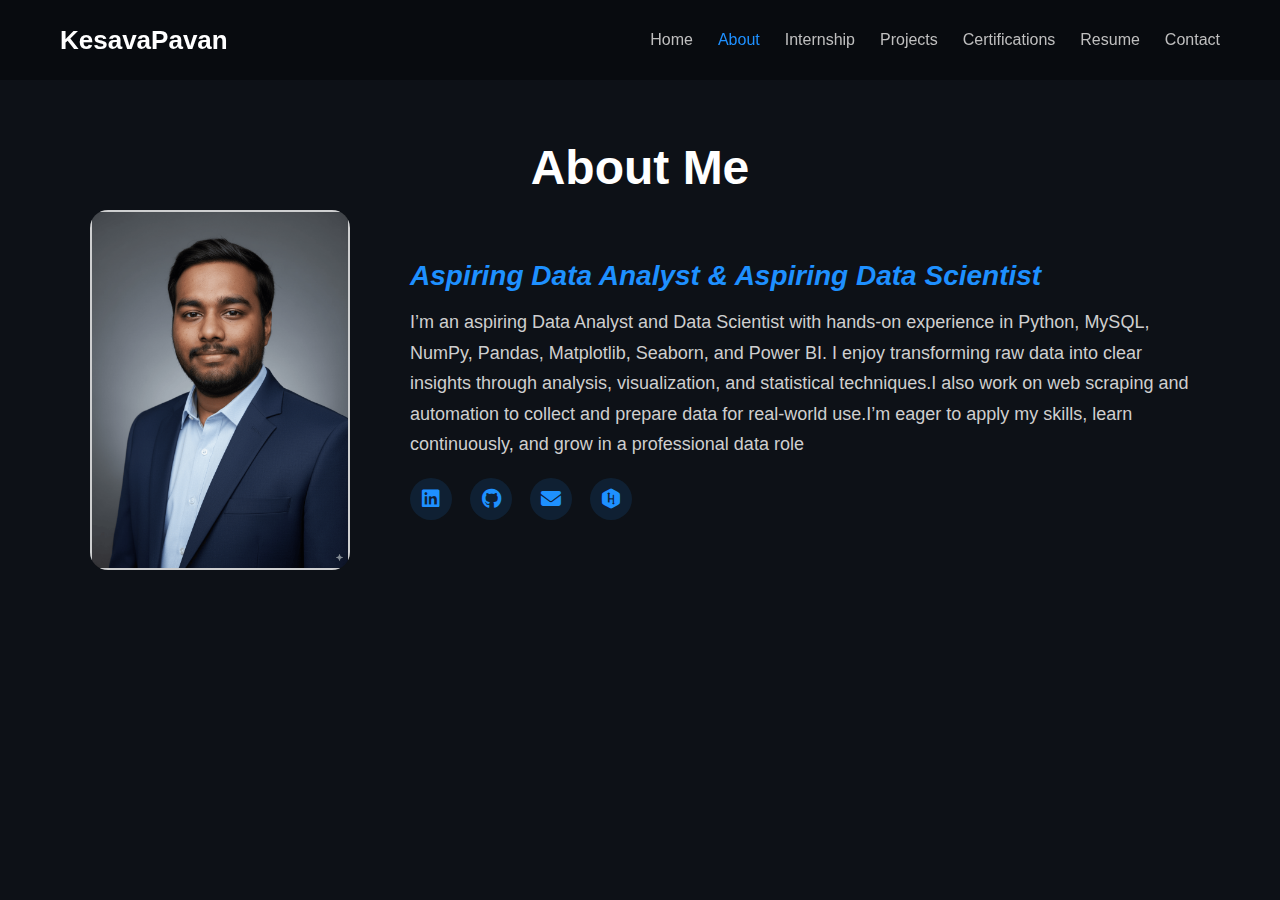
<file: about.html>
<!DOCTYPE html>
<html lang="en">
<head>
    <meta charset="UTF-8">
    <meta name="viewport" content="width=device-width, initial-scale=1.0">
    <title>About | KesavaPavan</title>
    <link rel="stylesheet" href="style.css">
    <link rel="stylesheet" href="https://cdnjs.cloudflare.com/ajax/libs/font-awesome/6.5.0/css/all.min.css">
</head>

<body>

<!-- NAVBAR -->
<header>
    <nav>
        <h2 class="logo">KesavaPavan</h2>
        <ul>
            <li><a href="index.html">Home</a></li>
            <li><a class="active" href="about.html">About</a></li>
            <li><a href="internship.html">Internship</a></li>
            
            <li><a href="projects.html">Projects</a></li>
            <li><a href="certifications.html">Certifications</a></li>
            <li><a href="resume.html">Resume</a></li>
            <li><a href="contact.html">Contact</a></li>
        </ul>
    </nav>
</header>

<!-- ABOUT SECTION -->
<section class="about-section animate-page">

    <h1 class="section-title">About Me</h1>

    <div class="about-container">

        <!-- LEFT SIDE IMAGE -->
        <div class="about-img">
            <img src="images\kesava.png" alt="Profile Photo">
        </div>

        <!-- RIGHT SIDE CONTENT -->
        <div class="about-text">
            <h2>Aspiring Data Analyst & Aspiring Data Scientist</h2>

            <p>
                I’m an aspiring Data Analyst and Data Scientist with hands-on experience in Python, MySQL, NumPy, Pandas, Matplotlib, Seaborn, and Power BI. I enjoy transforming raw data into clear insights through analysis, visualization, and statistical techniques.I also work on web scraping and automation to collect and prepare data for real-world use.I’m eager to apply my skills, learn continuously, and grow in a professional data role
            </p>

            <!-- SOCIAL ICONS -->
            <div class="social-links">
                <a href="https://www.linkedin.com/in/kesavapavan-gadde-26a3b5263/" target="_blank">
                    <i class="fab fa-linkedin"></i>
                </a>

                <a href="https://github.com/kesavapavan13" target="_blank">
                    <i class="fab fa-github"></i>
                </a>

                <a href="mailto:kesavapavangadde@gmail.com">
                    <i class="fa-solid fa-envelope"></i>
                </a>
                <a href="https://www.hackerrank.com/profile/kesavapavangade" target="_blank">
                    <i class="fab fa-hackerrank"></i>
                </a>
            </div>

        </div>
    </div>

</section>

</body>
</html>
</file>
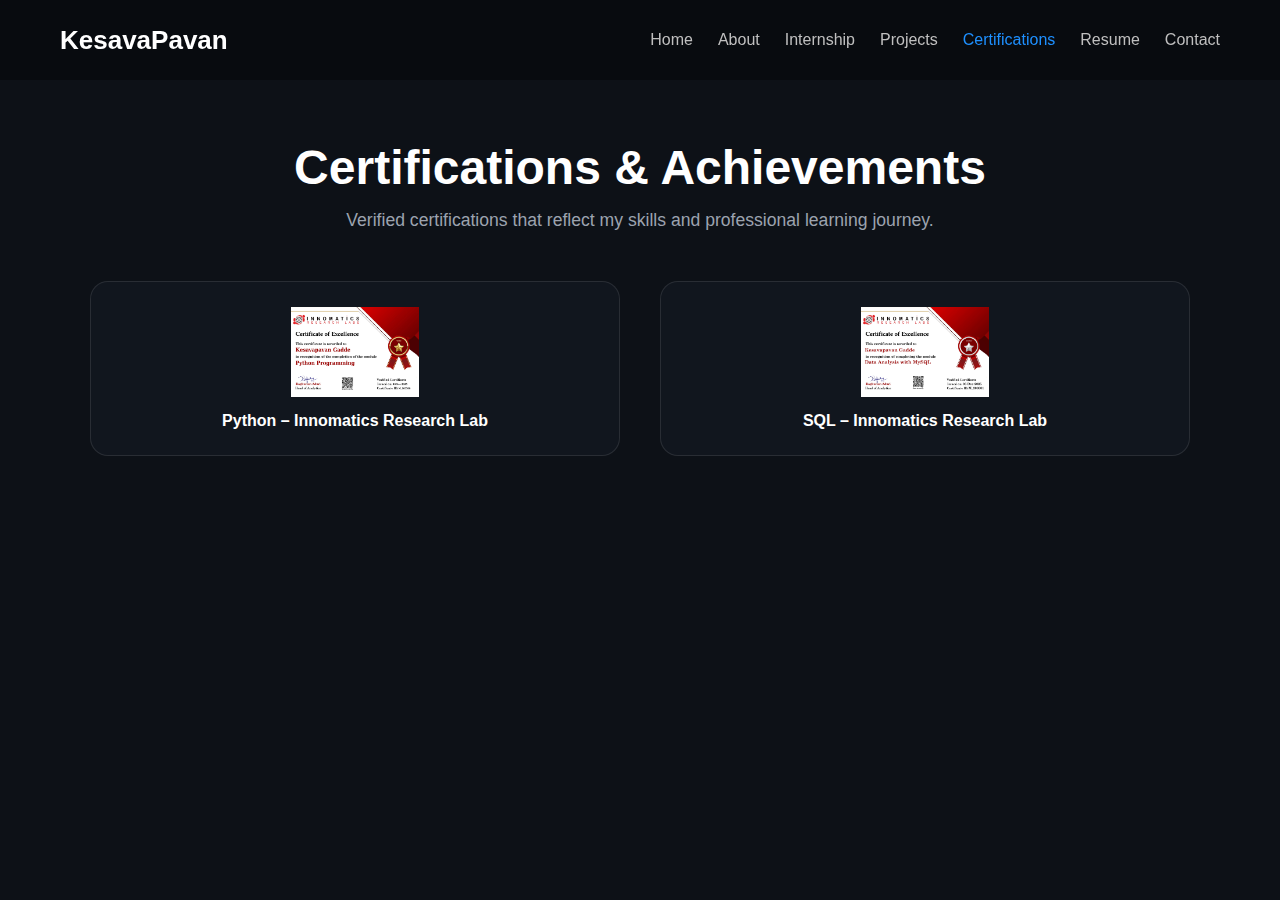
<file: certifications.html>
<!DOCTYPE html>
<html lang="en">
<head>
    <meta charset="UTF-8">
    <meta name="viewport" content="width=device-width, initial-scale=1.0">
    <title>Certifications | KesavaPavan</title>
    <link rel="stylesheet" href="style.css">
</head>

<body>
    

<!-- NAVBAR -->
<header>
    <nav>
        <h2 class="logo">KesavaPavan</h2>
        <ul>
            <li><a href="index.html">Home</a></li>
            <li><a href="about.html">About</a></li>
            <li><a href="internship.html">Internship</a></li>
            <li><a href="projects.html">Projects</a></li>
            <li><a class="active" href="certifications.html">Certifications</a></li>
            <li><a href="resume.html">Resume</a></li>
            <li><a href="contact.html">Contact</a></li>
        </ul>
    </nav>
</header>

<!-- CERTIFICATION PAGE -->
<section class="cert-page animate-page">

    <h1 class="section-title">Certifications & Achievements</h1>

    <p class="section-subtitle">
        Verified certifications that reflect my skills and professional learning journey.
    </p>

    <!-- CARD GRID (Matches your CSS) -->
    <div class="cert-container">

        <!-- CARD 1 -->
        <div class="cert-card">
            <a href="#cert-python">
                <img src="images\PythoProgramming.jpg" alt="Python Certificate">
                <h3>Python – Innomatics Research Lab</h3>
            </a>
        </div>

        <!-- CARD 2 -->
        <div class="cert-card">
            <a href="#cert-sql">
                <img src="images\sql.jpg" alt="SQL Certificate">
                <h3>SQL – Innomatics Research Lab</h3>
            </a>
        </div>

    </div> <!-- END CARD GRID -->

</section>

<!-- ==================== MODALS ==================== -->

<!-- PYTHON MODAL -->
<div id="cert-python" class="cert-modal">
    <div class="modal-content">
        <a href="#" class="close-btn">&times;</a>
        <img src="images\PythoProgramming.jpg" alt="Python Certificate">
        <h2>Python Certification</h2>
        <p><strong>Issued by:</strong> Innomatics Research Lab</p>
        <p>Successfully completed foundational Python programming including loops, functions, and logic building.</p>
    </div>
</div>

<!-- SQL MODAL -->
<div id="cert-sql" class="cert-modal">
    <div class="modal-content">
        <a href="#" class="close-btn">&times;</a>
        <img src="images\sql.jpg" alt="SQL Certificate">
        <h2>SQL (Intermediate)</h2>
        <p><strong>Issued by:</strong> HackerRank</p>
        <p>Certified for SQL skills including joins, grouping, filtering, and relational database operations.</p>
    </div>
</div>

</body>
</html>
</file>
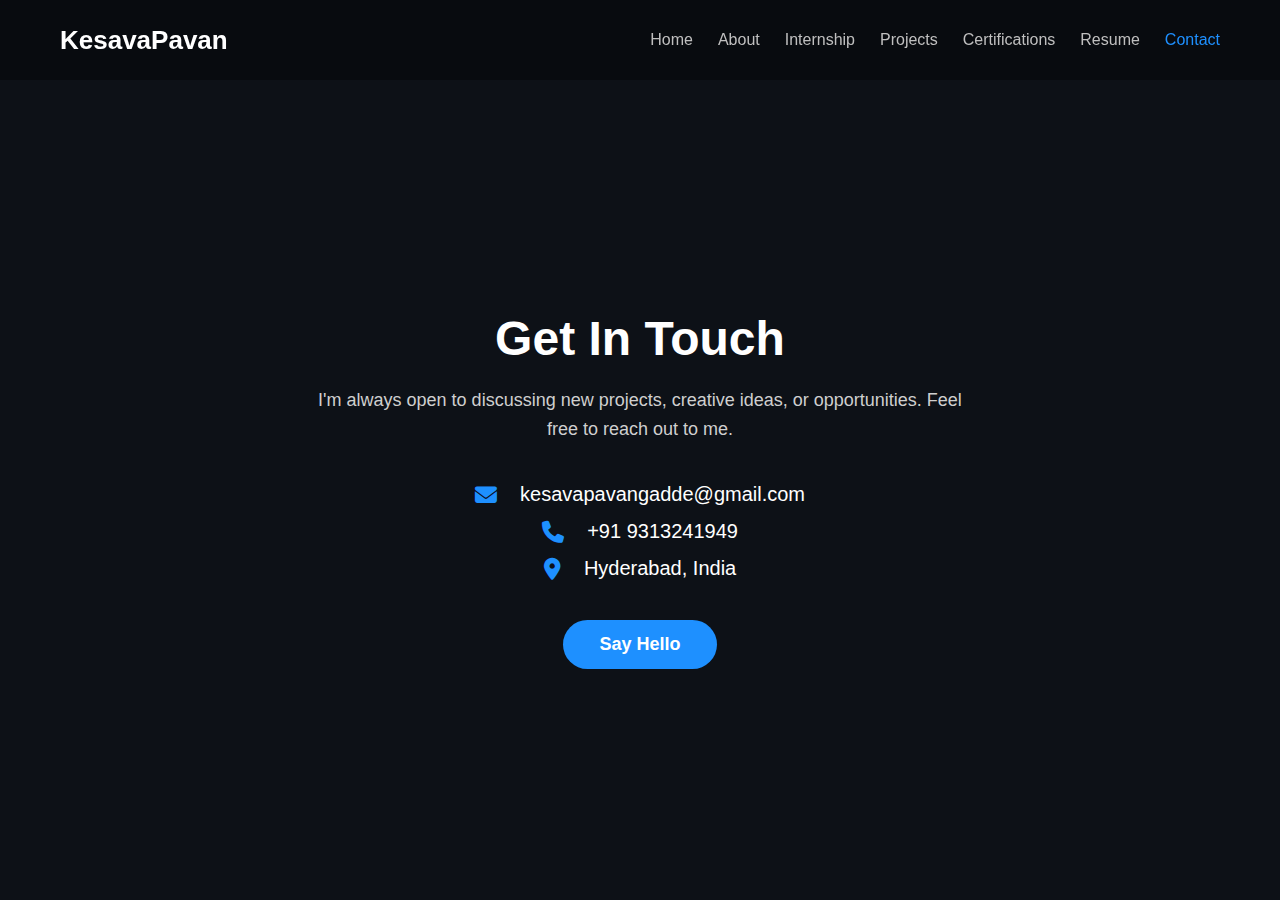
<file: contact.html>
<!DOCTYPE html>
<html lang="en">
<head>
    <meta charset="UTF-8">
    <meta name="viewport" content="width=device-width, initial-scale=1.0">
    <title>Contact | KesavaPavan</title>
    <link rel="stylesheet" href="style.css">
    <link rel="stylesheet" href="https://cdnjs.cloudflare.com/ajax/libs/font-awesome/6.5.0/css/all.min.css">
</head>

<body>
    
<!-- NAVBAR -->
<header>
    <nav>
        <h2 class="logo">KesavaPavan</h2>
        <ul>
            <li><a href="index.html">Home</a></li>
            <li><a href="about.html">About</a></li>
            <li><a href="internship.html">Internship</a></li>
            <li><a href="projects.html">Projects</a></li>
            <li><a href="certifications.html">Certifications</a></li>
            <li><a href="resume.html">Resume</a></li>
            <li><a class="active" href="contact.html">Contact</a></li>
        </ul>
    </nav>
</header>


<!-- CONTACT SECTION -->
<section class="contact-section animate-page">

    <h1 class="section-title">Get In Touch</h1>

    <p class="contact-subtitle">
        I'm always open to discussing new projects, creative ideas, or opportunities.  
        Feel free to reach out to me.
    </p>

    <!-- CONTACT INFO -->
    <div class="contact-info">
        <p><i class="fa-solid fa-envelope"></i> &nbsp; kesavapavangadde@gmail.com</p>
        <p><i class="fa-solid fa-phone"></i> &nbsp; +91 9313241949</p>
        <p><i class="fa-solid fa-location-dot"></i> &nbsp; Hyderabad, India</p>
    </div>

    <a href="mailto:kesavapavangadde@gmail.com" class="contact-btn">Say Hello</a>

</section>

</body>
</html>
</file>
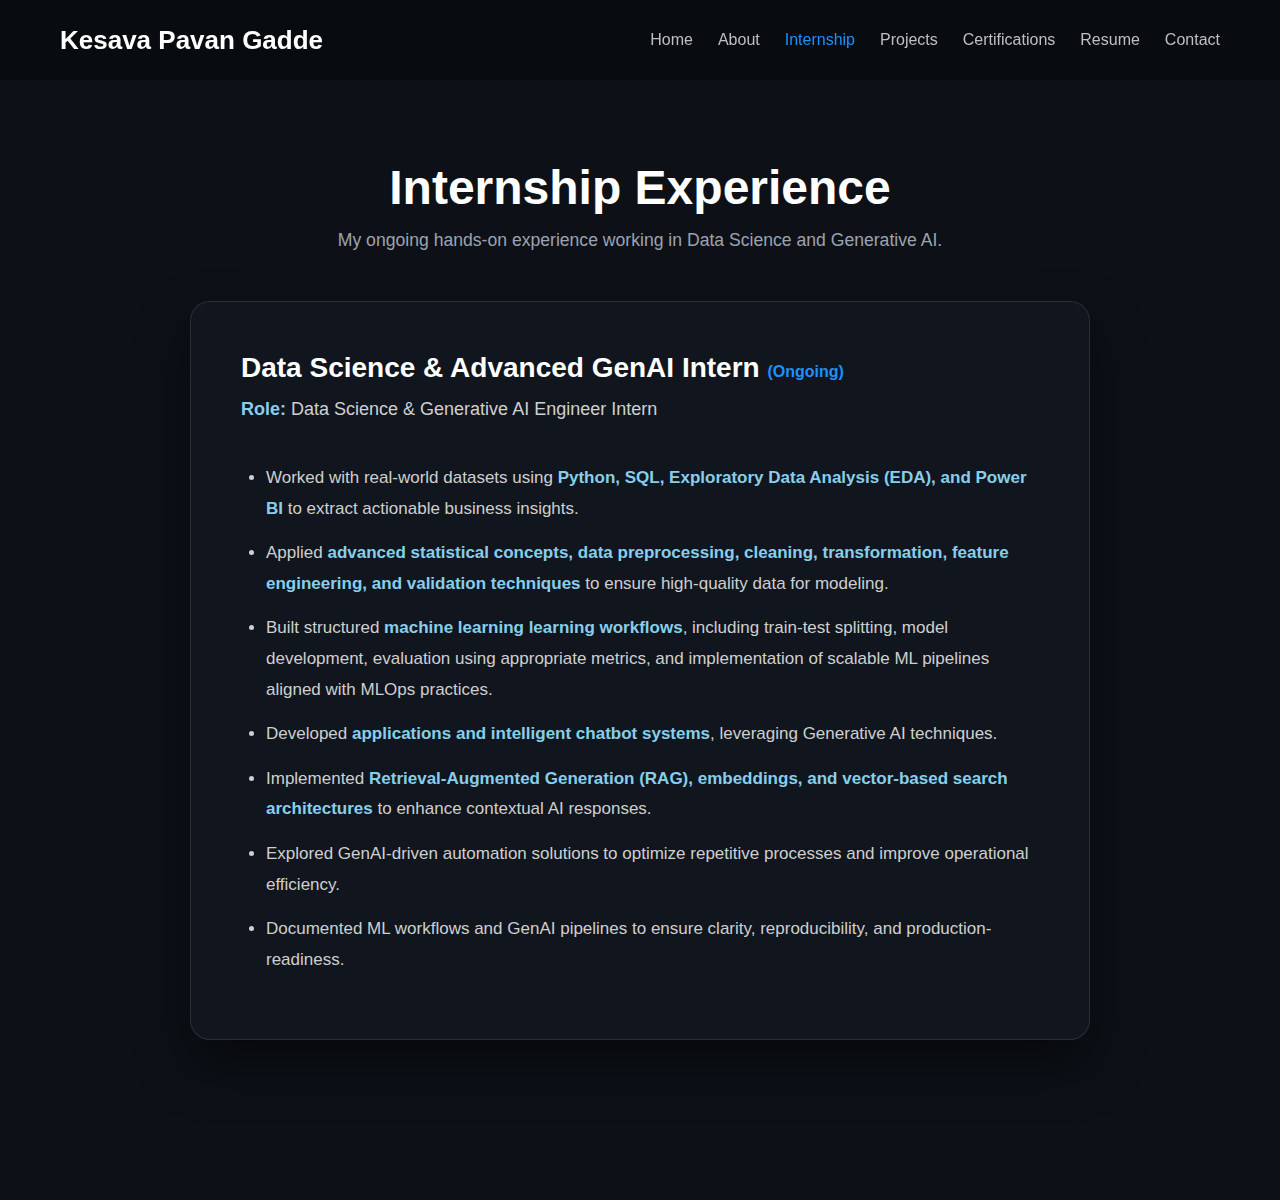
<file: internship.html>
<!DOCTYPE html>
<html lang="en">
<head>
    <meta charset="UTF-8">
    <meta name="viewport" content="width=device-width, initial-scale=1.0">
    <title>Internship | Kesava Pavan Gadde</title>
    <link rel="stylesheet" href="style.css">
</head>

<body>

<!-- NAVBAR -->
<header>
    <nav>
        <h2 class="logo">Kesava Pavan Gadde</h2>
        <ul>
            <li><a href="index.html">Home</a></li>
            <li><a href="about.html">About</a></li>
            <li><a class="active" href="internship.html">Internship</a></li>
            <li><a href="projects.html">Projects</a></li>
            <li><a href="certifications.html">Certifications</a></li>
            <li><a href="resume.html">Resume</a></li>
            <li><a href="contact.html">Contact</a></li>
        </ul>
    </nav>
</header>

<!-- INTERNSHIP SECTION -->
<section class="internship-section animate-page">

    <h1 class="section-title">Internship Experience</h1>

    <p class="section-subtitle">
        My ongoing hands-on experience working in Data Science and Generative AI.
    </p>

<div class="internship-card">

    <h2>
        Data Science & Advanced GenAI Intern 
        <span style="font-size:16px; color:#1e90ff;">(Ongoing)</span>
    </h2>

    <p><strong>Role:</strong> Data Science & Generative AI Engineer Intern</p>

    <br>

    <ul>
        <li>Worked with real-world datasets using <strong>Python, SQL, Exploratory Data Analysis (EDA), and Power BI</strong> to extract actionable business insights.</li>

        <li>Applied <strong> advanced statistical concepts, data preprocessing, cleaning, transformation, feature engineering, and validation techniques</strong> to ensure high-quality data for modeling.</li>

        <li>Built structured <strong>machine learning learning workflows</strong>, including train-test splitting, model development, evaluation using appropriate metrics, and implementation of scalable ML pipelines aligned with MLOps practices.</li>

        <li>Developed <strong> applications and intelligent chatbot systems</strong>, leveraging Generative AI techniques.</li>

        <li>Implemented <strong>Retrieval-Augmented Generation (RAG), embeddings, and vector-based search architectures</strong> to enhance contextual AI responses.</li>

        <li>Explored GenAI-driven automation solutions to optimize repetitive processes and improve operational efficiency.</li>

        <li>Documented ML workflows and GenAI pipelines to ensure clarity, reproducibility, and production-readiness.</li>
    </ul>

</div>



</section>

</body>
</html>
</file>
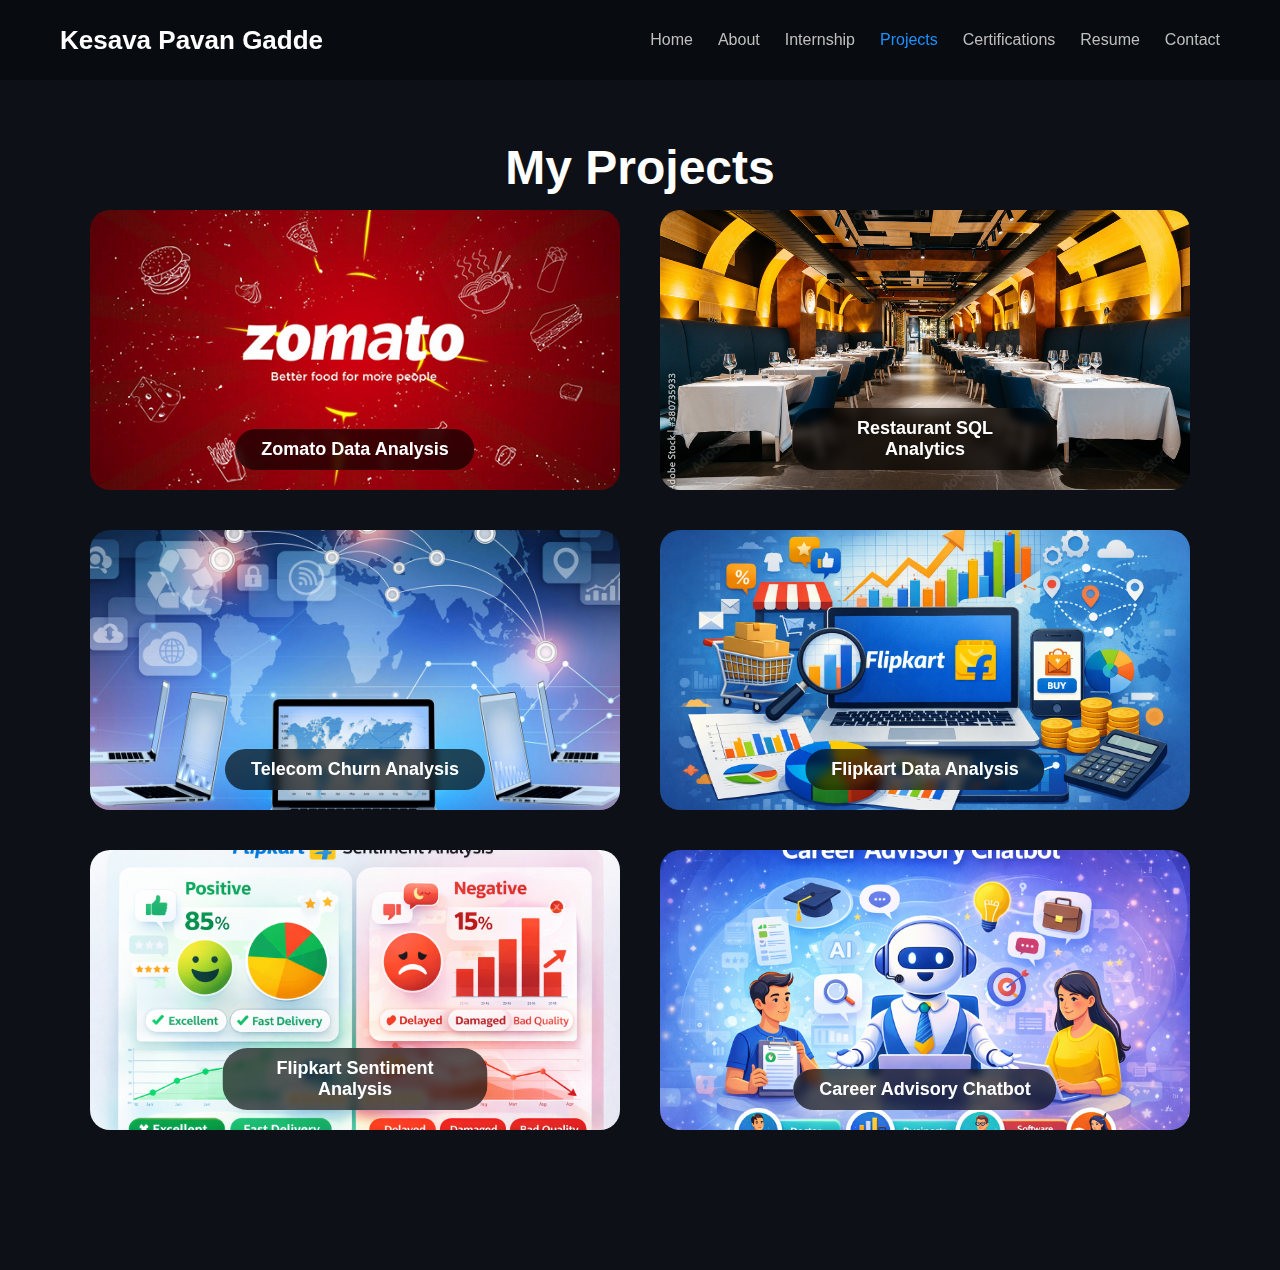
<file: projects.html>
<!DOCTYPE html>
<html lang="en">
<head>
    <meta charset="UTF-8">
    <meta name="viewport" content="width=device-width, initial-scale=1.0">

    <title>Projects | Kesava Pavan Gadde</title>
    <link rel="stylesheet" href="style.css">
</head>

<body>

<!-- NAVBAR -->
<header>
    <nav>
        <h2 class="logo">Kesava Pavan Gadde</h2>
        <ul>
            <li><a href="index.html">Home</a></li>
            <li><a href="about.html">About</a></li>
            <li><a href="internship.html">Internship</a></li>
            <li><a class="active" href="projects.html">Projects</a></li>
            <li><a href="certifications.html">Certifications</a></li>
            <li><a href="resume.html">Resume</a></li>
            <li><a href="contact.html">Contact</a></li>
        </ul>
    </nav>
</header>

<!-- PROJECT SECTION -->
<section class="project-section animate-page">

    <h1 class="section-title">My Projects</h1>

    <div class="project-grid">

        <!-- PROJECT 1 -->
        <div class="project-card">
            <a href="#project1">
                <img src="images\Zomato.jpg" alt="Zomato Data Analysis">
                <h3>Zomato Data Analysis</h3>
            </a>
        </div>

        <!-- PROJECT 2 -->
        <div class="project-card">
            <a href="#project2">
                <img src="images\Restaurant.jpg" alt="Restaurant SQL Analytics">
                <h3>Restaurant SQL Analytics</h3>
            </a>
        </div>
        <!-- PROJECT 3 -->
        <div class="project-card">
            <a href="#project3">
                <img src="images\Telecom.jpeg" alt="Telecom Churn Analysis">
                <h3>Telecom Churn Analysis</h3>
            </a>
        </div>
        <!-- PROJECT 4  -->
        <div class="project-card">
            <a href="#project4">
                <img src="images\flipkart DA.png" alt="Flipkart Data Analysis">
                <h3>Flipkart Data Analysis</h3>
            </a>
        </div>

        <!-- PROJECT 5 -->
        <div class="project-card">
            <a href="#project5">
                <img src="images\flipkart SA.png" alt="Flipkart Sentiment Analysis">
                <h3>Flipkart Sentiment Analysis</h3>
            </a>
        </div>
        
        <!-- PROJECT 6 -->
        <div class="project-card">
            <a href="#project6">
                <img src="images\chatbot.png" alt="Career Advisory Chatbot">
                <h3>Career Advisory Chatbot</h3>
            </a>
        </div>

    </div>
</section>

<!-- MODAL 1 -->
<div id="project1" class="project-modal">
    <div class="modal-box">
        <a href="#" class="close-btn">&times;</a>
        <img src="images\Zomato.jpg" class="modal-img">
        <h2><a href="https://github.com/kesavapavan13/EDA-project" target="_blank">Zomato Data Analysis</a></h2>
        <p><strong>Tech Stack:</strong> Python, Pandas, Matplotlib, Seaborn</p>
        <ul>
            <li>Performed EDA with 20+ visualizations.</li>
            <li>Discovered 12 insights improving food delivery trends.</li>
            <li>Improved data quality using preprocessing techniques.</li>
        </ul>
        
    </div>
</div>

<!-- MODAL 2 -->
<div id="project2" class="project-modal">
    <div class="modal-box">
        <a href="#" class="close-btn">&times;</a>
        <img src="images\Restaurant.jpg" class="modal-img">
        <h2><a href="https://github.com/kesavapavan13/Restaurant-And-Consumer" target="_blank">Restaurant SQL Analytics</a></h2>
        <p><strong>Tech Stack:</strong> SQL, MySQL, CTE, Subqueries</p>
        <ul>
            <li>Built 40+ optimized SQL queries.</li>
            <li>Improved database performance by 30%.</li>
            <li>Created analytics dashboards (views & CTEs).</li>
        </ul>
    </div>
</div>

<!-- MODAL 3 -->
<div id="project3" class="project-modal">
    <div class="modal-box">
        <a href="#" class="close-btn">&times;</a>
        <img src="images\Telecom.jpeg" class="modal-img">
        <h2>
            <a href="https://github.com/kesavapavan13/Telecom-Churn-Analysis" target="_blank">
                Telecom Customer Churn Analysis
            </a>
        </h2>
        <p><strong>Tech Stack:</strong> Power BI, DAX, Data Modeling</p>
        <ul>
            <li>Analyzed customer churn patterns and retention risks.</li>
            <li>Built interactive Power BI dashboards.</li>
            <li>Identified key churn drivers like contract type and tenure.</li>
        </ul>
    </div>
</div>
<!-- MODAL 4 -->
<div id="project4" class="project-modal">
    <div class="modal-box">
        <a href="#" class="close-btn">&times;</a>
        <img src="images\flipkart DA.png" class="modal-img">
        <h2><a href="https://github.com/kesavapavan13/Flipkart_Data_analysis" target="_blank">Flipkart Data Analysis</a></h2>
        <p><strong>Tech Stack:</strong> Python | Pandas | NumPy | Matplotlib | Seaborn</p>
        <ul>
            <li>Performed EDA on Flipkart product dataset.</li>
            <li>Created 15+ visualizations to analyze pricing & ratings.</li>
            <li>Extracted key business insights for product performance.</li>
            <li>Applied data cleaning & preprocessing techniques.</li>
        </ul>
    </div>
</div>
<!-- MODAL 5 -->
<div id="project5" class="project-modal">
    <div class="modal-box">
        <a href="#" class="close-btn">&times;</a>
        <img src="images\flipkart SA.png" class="modal-img">
        <h2><a href="https://github.com/kesavapavan13/Flipkart_Sentiment_analysis" target="_blank">Flipkart Sentiment Analysis</a> </h2>
        <p><strong>Tech Stack:</strong> Python | Pandas | NLTK | Scikit-learn | TF-IDF | Streamlit | Joblib</p>
        <ul>
            <li>Developed and deployed a real-time sentiment classification system for Flipkart reviews.</li>
            <li>Designed a complete NLP pipeline including text cleaning, token filtering, and lemmatization.</li>
            <li>Applied TF-IDF feature engineering with a trained machine learning classifier.</li>
            <li>Optimized model loading using caching for faster inference.</li>
            <li>Built a user-friendly Streamlit interface for live review sentiment detection.</li>
        </ul>
        <a href="https://flipkartsentimentanalysis-bw7sggwaa7esrksah7dzkq.streamlit.app/" target="_blank">(Live App)</a>- see deployment in action!
    </div>
</div>
<!-- MODAL 6 -->
<div id="project6" class="project-modal">
    <div class="modal-box">
        <a href="#" class="close-btn">&times;</a>
        <img src="images\chatbot.png" sizes="100*100" class="modal-img">
        <h2><a href="https://github.com/kesavapavan13/AI-Career-Advisor-Chatbot" target="_blank">Career Advisory Chatbot</a></h2>
        <p><strong>Tech Stack:</strong> Python | Streamlit | Google Gemini GenAI API | Python-dotenv | Logging</p>
        <ul>
            <li>Built an AI-powered career advisor chatbot delivering personalized career recommendations.</li>
            <li>Leveraged Gemini LLM for contextual, multi-turn conversational responses.</li>
            <li>Secured API credentials using environment variables for production safety.</li>
            <li>Implemented logging mechanisms to track system performance and errors.</li>
            <li>Created an intuitive Streamlit UI for real-time career guidance interactions.</li>
        </ul>
        <a href="https://ai-career-advisor-chatbot-yvqwyymkfvqjrrazytkwqx.streamlit.app/" target="_blank">(Live App)</a>- see deployment in action!
    </div>
</div>

</body>
</html>
</file>
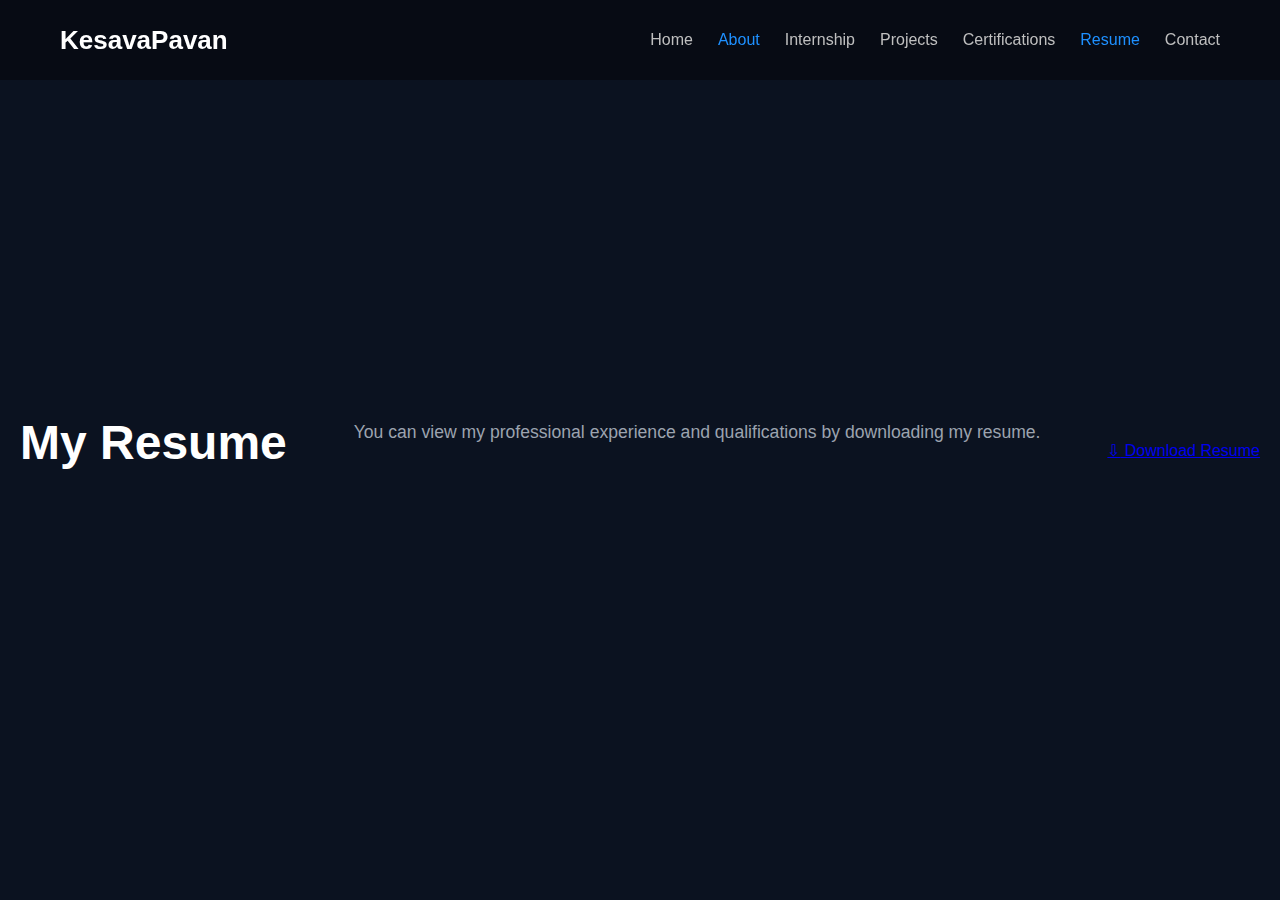
<file: resume.html>
<!DOCTYPE html>
<html lang="en">
<head>
    <meta charset="UTF-8">
    <meta name="viewport" content="width=device-width, initial-scale=1.0">
    <title>Skills | KesavaPavan</title>
    <link rel="stylesheet" href="style.css">
</head>

<body>

<!-- NAVBAR -->
<header>
    <nav>
        <h2 class="logo">KesavaPavan</h2>
        <ul>
            <li><a href="index.html">Home</a></li>
            <li><a class="active" href="about.html">About</a></li>
            <li><a href="internship.html">Internship</a></li>
            
            <li><a href="projects.html">Projects</a></li>
            <li><a href="certifications.html">Certifications</a></li>
            <li><a class="active" href="resume.html">Resume</a></li>
            <li><a href="contact.html">Contact</a></li>
        </ul>
    </nav>
</header>

<!-- RESUME DOWNLOAD SECTION -->
<section class="resume-section animate-page">

    <h1 class="section-title">My Resume</h1>

    <p class="section-subtitle">
        You can view my professional experience and qualifications by  
        downloading my resume.
    </p>

    <a href="PDF/resume.pdf" download class="resume-btn">
        <span>&#8681;</span> Download Resume
    </a>

</section>

</body>
</html>
</file>
<file: style.css>
/* ============================== */
/* ROOT VARIABLES */
/* ============================== */
:root {
    --nav-height: 80px;
    --primary: #1e90ff;
    --bg-dark: #0d1117;
    --card-bg: #11161e;
}

/* ============================== */
/* RESET */
/* ============================== */
* {
    margin: 0;
    padding: 0;
    box-sizing: border-box;
    font-family: Poppins, sans-serif;
}

html {
    scroll-behavior: smooth;
}

body {
    background: var(--bg-dark);
    color: white;
    overflow-x: hidden;
}

img {
    max-width: 100%;
    display: block;
}

/* ============================== */
/* PARTICLES BACKGROUND */
/* ============================== */
#particles-js {
    position: fixed;
    inset: 0;
    z-index: 0;
    background: linear-gradient(to bottom, #0f172a, #0f1a25);
}

/* ============================== */
/* NAVBAR */
/* ============================== */
header {
    width: 100%;
    height: var(--nav-height);
    position: fixed;
    top: 0;
    z-index: 999;
    padding: 0 60px;
    background: rgba(0,0,0,0.35);
    backdrop-filter: blur(8px);
    display: flex;
    align-items: center;
}

nav {
    width: 100%;
    display: flex;
    justify-content: space-between;
    align-items: center;
}

.logo {
    font-size: 26px;
    font-weight: 700;
}

nav ul {
    display: flex;
    gap: 25px;
    list-style: none;
}

nav ul li a {
    text-decoration: none;
    font-size: 16px;
    color: #bfbfbf;
    transition: 0.3s;
}

nav ul li a:hover,
nav ul li a.active {
    color: var(--primary);
}

/* ============================== */
/* HOME / HERO */
/* ============================== */
.hero {
    min-height: calc(100vh - var(--nav-height));
    margin-top: var(--nav-height);
    display: flex;
    flex-direction: column;
    align-items: center;
    justify-content: center;
    text-align: center;
    position: relative;
    z-index: 5;
}

.hero h1 {
    font-size: 60px;
    font-weight: 800;
}

.hero span {
    color: var(--primary);
}

.typing-text {
    font-size: 25px;
    margin-top: 10px;
}

.btn {
    margin-top: 35px;
    padding: 14px 34px;
    background: var(--primary);
    color: white;
    border-radius: 8px;
    font-weight: 600;
    text-decoration: none;
    transition: 0.3s;
}

.btn:hover {
    background: #0d6efd;
}

/* ============================== */
/* SECTION TITLES */
/* ============================== */
.section-title {
    text-align: center;
    font-size: 42px;
    font-weight: 800;
}

.section-subtitle {
    font-size: 18px;
    color: #b5b5b5;
    max-width: 700px;
    margin: 15px auto 50px;
}

/* ============================== */
/* ABOUT */
/* ============================== */
.about-section {
    padding: 140px 60px;
}

.about-container {
    max-width: 1100px;
    margin: auto;
    display: flex;
    gap: 60px;
    align-items: center;
}

/* IMAGE CONTAINER */
.about-img {
    width: 260px;    
    height: 360px;
    flex-shrink: 0;
    overflow: hidden;
    border-radius: 18px;
}

/* IMAGE PERFECT FIT */
.about-img img {
    width: 100%;
    height: 100%;
    object-fit: cover;
    object-position: center;
    border: 2px solid rgba(255,255,255,0.8);
}

/* TEXT */
.about-text h2 {
    font-size: 28px;
    margin-bottom: 15px;
    font-style: italic;
    color: #1e90ff;
}

.about-text p {
    font-size: 18px;
    line-height: 1.7;
    color: #cfcfcf;
    font-style: normal;
}

/* ============================== */
/* ABOUT – SOCIAL MEDIA */
/* ============================== */
.social-links {
    display: flex;
    gap: 18px;
    margin-top: 18px;
    align-items: center;
}

.social-links a {
    display: inline-flex;
    align-items: center;
    justify-content: center;
    width: 42px;
    height: 42px;
    border-radius: 50%;
    background: rgba(30, 144, 255, 0.12);
    color: #1e90ff;
    font-size: 20px;
    text-decoration: none;
    transition: all 0.3s ease;
}

/* HOVER EFFECT */
.social-links a:hover {
    background: #1e90ff;
    color: #ffffff;
    transform: translateY(-4px);
    box-shadow: 0 10px 25px rgba(30, 144, 255, 0.4);
}


/* ============================== */
/* INTERNSHIP */
/* ============================== */
.internship-section {
    min-height: 100vh;
    padding: 160px 60px;
    text-align: center;
}

.internship-card {
    max-width: 900px;
    margin: auto;
    background: var(--card-bg);
    padding: 50px;
    border-radius: 20px;
    text-align: left;
    border: 1px solid rgba(255,255,255,0.1);
    box-shadow: 0 25px 50px rgba(0,0,0,0.5);
}

.internship-card h2 {
    font-size: 28px;
    margin-bottom: 15px;
}

.internship-card p {
    font-size: 18px;
    color: #d0d0d0;
}

.internship-card p strong {
    color: skyblue;
}

.internship-card ul li strong {
    color: skyblue;
}

.internship-card ul {
    margin-top: 25px;
    padding-left: 25px;
}

.internship-card ul li {
    font-size: 17px;
    line-height: 1.8;
    color: #cfcfcf;
    margin-bottom: 14px;
}
/* ============================== */
/* PROJECTS (GRID VIEW) */
/* ============================== */

.project-section {
    padding: 140px 60px;
    text-align: center;
}

.project-grid {
    max-width: 1100px;
    margin: auto;
    display: grid;
    grid-template-columns: repeat(2, 1fr); /* ✅ EXACTLY 3 PER ROW */
    gap: 40px;
}

/* PROJECT CARD */
.project-card {
    position: relative;
    border-radius: 20px;
    overflow: hidden;
    height: 280px;
    transition: transform 0.4s ease, box-shadow 0.4s ease;
}

/* CLICKABLE AREA */
.project-card a {
    display: block;
    width: 100%;
    height: 100%;
}

/* IMAGE */
.project-card img {
    width: 100%;
    height: 100%;
    object-fit: cover;
    transition: transform 0.5s ease;
}

/* HOVER EFFECT */
.project-card:hover img {
    transform: scale(1.08);
}

.project-card:hover {
    transform: translateY(-8px);
    box-shadow: 0 20px 40px rgba(0,0,0,0.6);
}

/* PROJECT TITLE */
.project-card h3 {
    position: absolute;
    bottom: 20px;
    left: 50%;
    transform: translateX(-50%);
    background: rgba(0,0,0,0.65);
    padding: 10px 26px;
    border-radius: 25px;
    font-size: 18px;
    font-weight: 600;
    color: #fff;
    backdrop-filter: blur(4px);
}

/* ============================== */
/* PROJECT MODAL */
/* ============================== */

.project-modal {
    position: fixed;
    inset: 0;
    background: rgba(0,0,0,0.85);
    display: none;
    align-items: center;
    justify-content: center;
    z-index: 2000;
}

/* OPEN MODAL WHEN CLICKED */
.project-modal:target {
    display: flex;
}

/* MODAL BOX */
.modal-box {
    background: #11161e;
    max-width: 800px;
    width: 90%;
    padding: 40px;
    border-radius: 20px;
    color: #fff;
    position: relative;
    animation: fadeUp 0.4s ease;
}

/* CLOSE BUTTON */
.close-btn {
    position: absolute;
    top: 15px;
    right: 20px;
    font-size: 30px;
    text-decoration: none;
    color: #fff;
}

/* MODAL IMAGE */
.modal-img {
    width: 100%;
    border-radius: 15px;
    margin-bottom: 20px;
}

/* GITHUB LINK */
.modal-box h2 a {
    color: #1e90ff;
    text-decoration:underline ;
}

.modal-box a {
    color: skyblue;
    text-decoration: underline;

}

.modal-box h2 a:hover {
    text-decoration: underline;
}

/* ============================== */
/* CERTIFICATIONS PAGE */
/* ============================== */

.cert-page {
    padding: 140px 60px;
    text-align: center;
}

.cert-container {
    max-width: 1100px;
    margin: auto;
    display: grid;
    grid-template-columns: repeat(auto-fit, minmax(260px, 1fr));
    gap: 40px;
}

/* CERT CARD */
.cert-card {
    background: #11161e;
    border-radius: 18px;
    overflow: hidden;
    border: 1px solid rgba(255,255,255,0.1);
    transition: transform 0.3s ease, border-color 0.3s ease;
}

.cert-card a {
    display: flex;
    flex-direction: column;
    align-items: center;
    padding: 25px;
    text-decoration: none;
    color: white;
}

/* IMAGE */
.cert-card img {
    width: 140px;
    height: 90px;
    object-fit: contain;
    margin-bottom: 15px;
}

/* TITLE */
.cert-card h3 {
    font-size: 16px;
    font-weight: 600;
    text-align: center;
}

/* HOVER EFFECT */
.cert-card:hover {
    transform: translateY(-8px);
    border-color: #1e90ff;
}

/* ============================== */
/* CERTIFICATION MODAL */
/* ============================== */

.cert-modal {
    position: fixed;
    inset: 0;
    background: rgba(0,0,0,0.85);
    display: none;
    align-items: center;
    justify-content: center;
    z-index: 2000;
}

/* OPEN MODAL */
.cert-modal:target {
    display: flex;
}

/* MODAL BOX */
.modal-content {
    background: #11161e;
    max-width: 700px;
    width: 90%;
    padding: 35px;
    border-radius: 20px;
    text-align: left;
    color: white;
    position: relative;
    animation: fadeUp 0.4s ease;
}

/* CLOSE BUTTON */
.close-btn {
    position: absolute;
    top: 12px;
    right: 18px;
    font-size: 28px;
    color: white;
    text-decoration: none;
}

/* CERT IMAGE IN MODAL */
.modal-content img {
    width: 100%;
    border-radius: 12px;
    margin-bottom: 20px;
}

/* MODAL TEXT */
.modal-content h2 {
    font-size: 24px;
    margin-bottom: 10px;
}

.modal-content p {
    font-size: 16px;
    color: #cfcfcf;
    margin-bottom: 8px;
}
@media (max-width: 768px) {
    .cert-page {
        padding: 120px 20px;
    }

    .modal-content {
        padding: 25px;
    }
}
/* ============================== */
/* CONTACT SECTION */
/* ============================== */

.contact-section {
    min-height: calc(100vh - var(--nav-height));
    margin-top: var(--nav-height);
    padding: 80px 60px;
    display: flex;
    flex-direction: column;
    align-items: center;
    justify-content: center;
    text-align: center;
}

/* TITLE */
.contact-section .section-title {
    font-size: 48px;
    font-weight: 800;
    margin-bottom: 20px;
}

/* SUBTITLE */
.contact-subtitle {
    max-width: 650px;
    font-size: 18px;
    color: #cfcfcf;
    margin-bottom: 40px;
    line-height: 1.6;
}

/* CONTACT INFO */
.contact-info {
    display: flex;
    flex-direction: column;
    gap: 14px;
    margin-bottom: 30px;
}

/* EACH INFO LINE */
.contact-info p {
    font-size: 20px;
    display: flex;
    align-items: center;
    justify-content: center;
    gap: 12px;
}

/* ICONS */
.contact-info i {
    font-size: 22px;
    color: #1e90ff;
}

/* SAY HELLO BUTTON */
.contact-btn {
    margin-top: 10px;
    padding: 14px 36px;
    background: #1e90ff;
    color: white;
    font-size: 18px;
    font-weight: 600;
    border-radius: 30px;
    text-decoration: none;
    transition: 0.3s ease;
}

.contact-btn:hover {
    background: #0d6efd;
    transform: translateY(-2px);
}



/* ===============================
   RESUME SECTION
================================= */

.resume-section {
    min-height: 100vh;
    display: flex;
    justify-content: center;
    align-items: center;
    background: #0b1220;
    padding: 60px 20px;
    text-align: center;
}

.resume-content {
    max-width: 800px;
    width: 100%;
}

.section-title {
    font-size: 3rem;
    font-weight: 700;
    margin-bottom: 15px;
    color: #ffffff;
}

.section-subtitle {
    font-size: 1.1rem;
    color: #9ca3af;
    margin-bottom: 50px;
}


.resume-title {
    font-size: 1.5rem;
    margin-bottom: 30px;
    color: #ffffff;
}

/* Buttons */
.resume-actions {
    display: flex;
    justify-content: center;
    gap: 20px;
}

.btn {
    padding: 12px 26px;
    border-radius: 8px;
    text-decoration: none;
    font-weight: 600;
    font-size: 0.95rem;
    transition: 0.3s ease;
}

.view-btn {
    background: #38bdf8;   
    color: #ffffff;
    border: none;
    margin: 5px;
}

.view-btn:hover {
    box-shadow: 0 10px 25px rgba(99, 102, 241, 0.4); 
    transform: translateY(-3px);
}

/* Download Button */
.download-btn {
    background: #38bdf8;   
    color: #ffffff;
    border: none;
    margin: 5px;
}

.download-btn:hover {
    box-shadow: 0 10px 25px rgba(99, 102, 241, 0.4); 
    transform: translateY(-3px);
}


@media (max-width: 480px) {

    .hero h1 {
        font-size: 30px;
    }

    .section-title {
        font-size: 30px;
    }

    .btn,
    .resume-btn {
        font-size: 16px;
        padding: 12px 24px;
    }
}



@media (max-width: 480px) {

    /* NAV */
    header {
        height: 100px;
    }

    /* HERO */
    .hero h1 {
        font-size: 26px;
    }

    .typing-text {
        font-size: 16px;
    }

    .btn {
        padding: 10px 22px;
        font-size: 14px;
    }

    /* SECTION TITLES */
    .section-title {
        font-size: 28px;
    }

    .section-subtitle {
        font-size: 15px;
    }

    /* ABOUT */
    .about-img {
        width: 180px;
        height: 250px;
    }

    .about-text p {
        font-size: 15px;
    }

    /* PROJECTS */
    .project-card {
        height: 220px;
    }

    .project-card h3 {
        font-size: 16px;
        padding: 8px 18px;
    }

    /* CONTACT */
    .contact-section .section-title {
        font-size: 32px;
    }

    .contact-subtitle {
        font-size: 15px;
    }

    .contact-info p {
        font-size: 16px;
    }

    .contact-btn {
        padding: 12px 26px;
        font-size: 15px;
    }
}




@media (max-width: 768px) {

    /* NAV */
    header {
        height: 110px;
    }

    nav {
        flex-direction: column;
    }

    nav ul {
        flex-direction: column;
        gap: 12px;
    }

    /* HERO */
    .hero h1 {
        font-size: 34px;
    }

    .typing-text {
        font-size: 20px;
    }

    /* ABOUT */
    .about-container {
        flex-direction: column;
        text-align: center;
    }

    .about-img {
        width: 220px;
        height: 300px;
    }

    /* PROJECT GRID */
    .project-grid {
        grid-template-columns: 1fr;
    }

    /* CERT GRID */
    .cert-container {
        grid-template-columns: 1fr;
    }
}



@media (max-width: 1024px) {

    /* HERO */
    .hero h1 {
        font-size: 44px;
    }

    .typing-text {
        font-size: 22px;
    }

    /* ABOUT */
    .about-container {
        gap: 40px;
    }

    /* PROJECT GRID */
    .project-grid {
        grid-template-columns: repeat(2, 1fr);
    }

    /* CERT GRID */
    .cert-container {
        grid-template-columns: repeat(2, 1fr);
    }

    /* CONTACT */
    .contact-section {
        padding: 100px 40px;
    }
}



@media (min-width: 1440px) {

    .hero h1 {
        font-size: 68px;
    }

    .section-title {
        font-size: 52px;
    }

    .project-grid,
    .cert-container {
        max-width: 1400px;
    }
}
</file>
